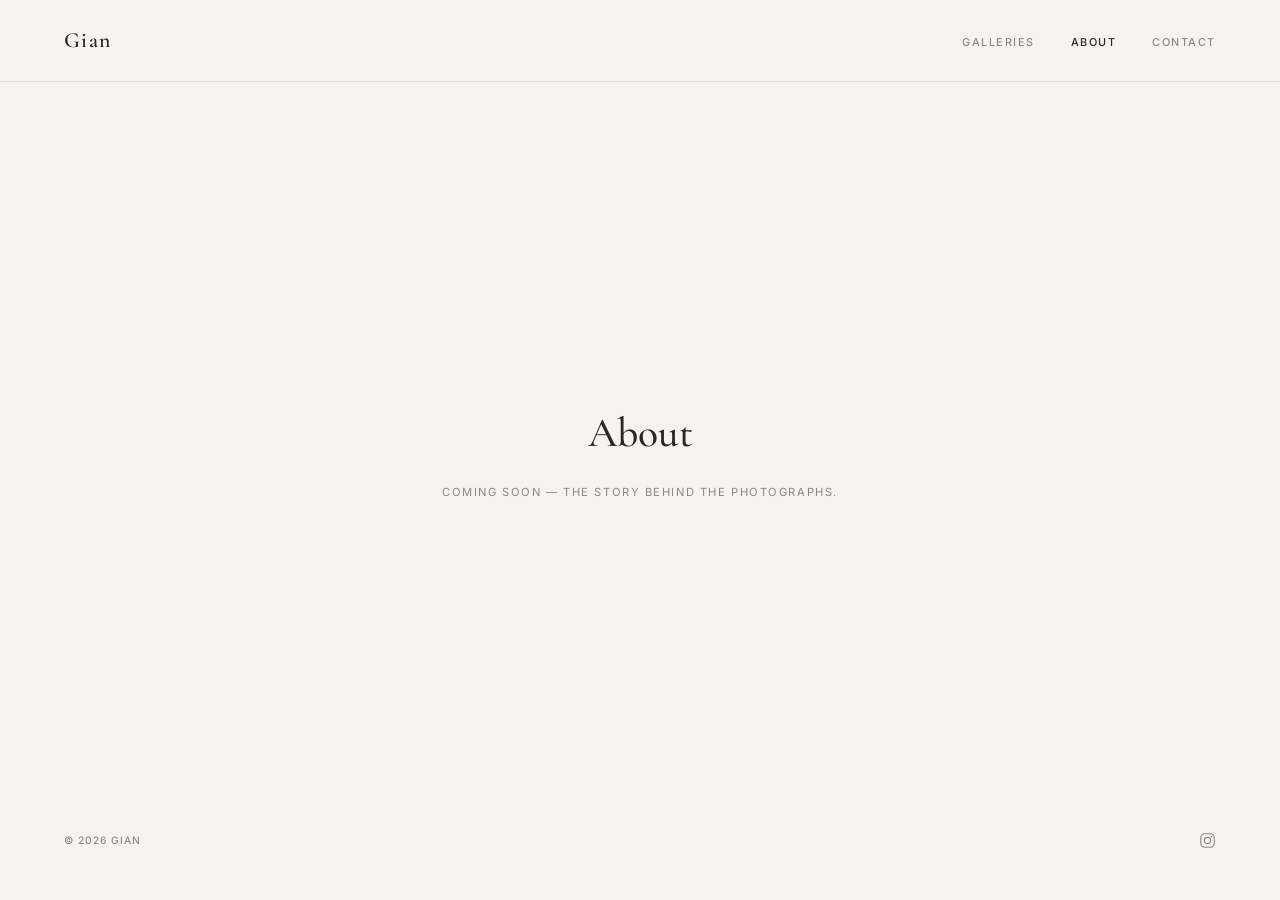
<file: about.html>
<!DOCTYPE html>
<html lang="en">
<head>
  <meta charset="UTF-8" />
  <meta name="viewport" content="width=device-width, initial-scale=1.0" />
  <title>About — Gian Photography</title>
  <link rel="preconnect" href="https://fonts.googleapis.com" />
  <link rel="preconnect" href="https://fonts.gstatic.com" crossorigin />
  <link href="https://fonts.googleapis.com/css2?family=Cormorant+Garamond:ital,wght@0,500;0,600;1,500&family=Inter:wght@400;500;600&display=swap" rel="stylesheet" />
  <link rel="stylesheet" href="css/style.css?v=4" />
</head>
<body>

  <nav class="nav scrolled">
    <a href="index.html" class="nav-logo">Gian</a>
    <ul class="nav-links">
      <li><a href="index.html">Galleries</a></li>
      <li><a href="about.html" aria-current="page">About</a></li>
      <li><a href="contact.html">Contact</a></li>
    </ul>
  </nav>

  <main class="stub-body">
    <h1>About</h1>
    <p>Coming soon &mdash; the story behind the photographs.</p>
  </main>

  <footer class="footer">
    <span class="footer-copy">&copy; 2026 Gian</span>
    <nav class="footer-links">
      <a href="https://www.instagram.com/gians_shots/" aria-label="Instagram"
         target="_blank" rel="noopener">
        <svg class="social-icon" viewBox="0 0 24 24" fill="none" stroke="currentColor"
             stroke-width="1.6" aria-hidden="true" focusable="false">
          <rect x="2.5" y="2.5" width="19" height="19" rx="5.5" />
          <circle cx="12" cy="12" r="4.4" />
          <circle cx="17.6" cy="6.4" r="1.2" fill="currentColor" stroke="none" />
        </svg>
      </a>
    </nav>
  </footer>

</body>
</html>
</file>
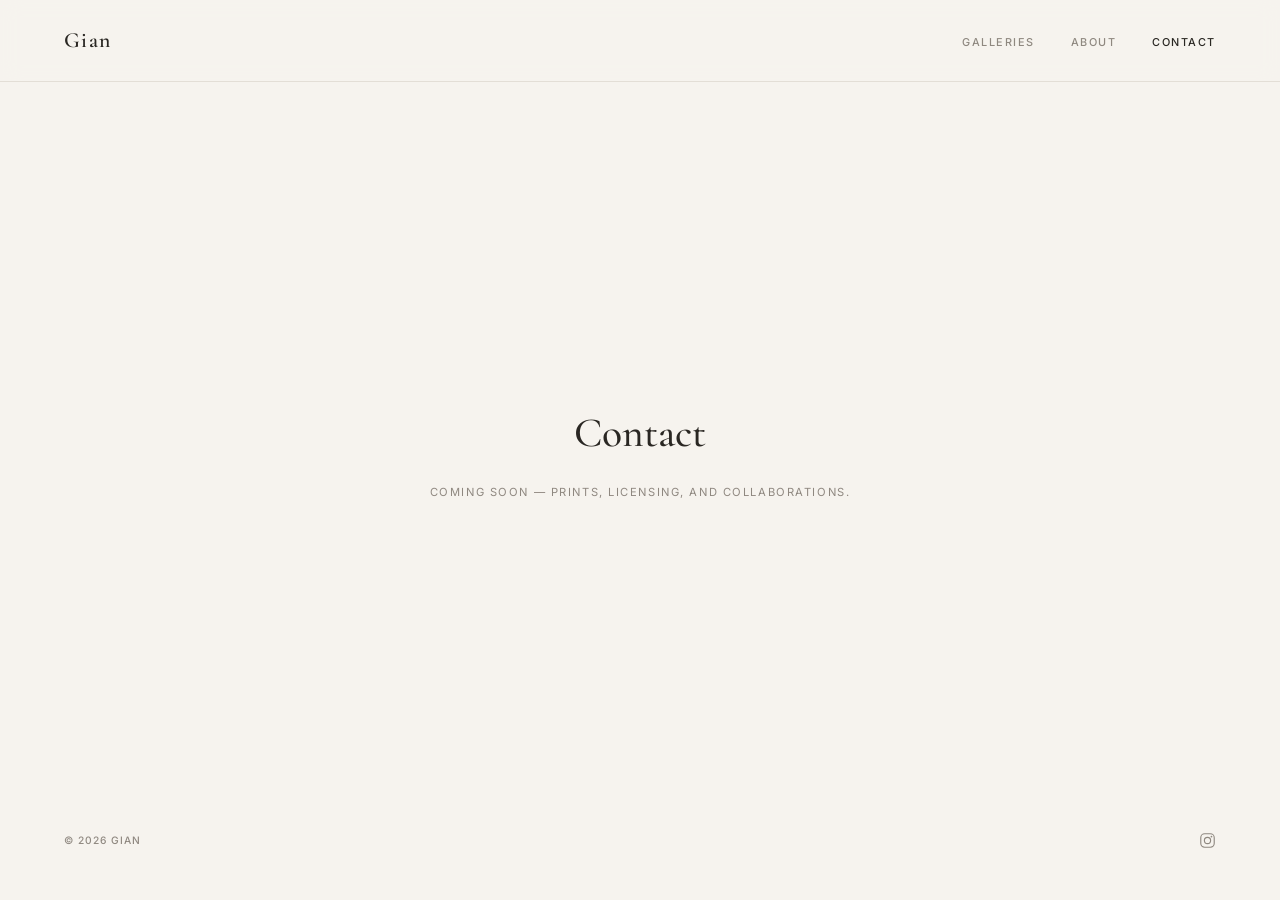
<file: contact.html>
<!DOCTYPE html>
<html lang="en">
<head>
  <meta charset="UTF-8" />
  <meta name="viewport" content="width=device-width, initial-scale=1.0" />
  <title>Contact — Gian Photography</title>
  <link rel="preconnect" href="https://fonts.googleapis.com" />
  <link rel="preconnect" href="https://fonts.gstatic.com" crossorigin />
  <link href="https://fonts.googleapis.com/css2?family=Cormorant+Garamond:ital,wght@0,500;0,600;1,500&family=Inter:wght@400;500;600&display=swap" rel="stylesheet" />
  <link rel="stylesheet" href="css/style.css?v=4" />
</head>
<body>

  <nav class="nav scrolled">
    <a href="index.html" class="nav-logo">Gian</a>
    <ul class="nav-links">
      <li><a href="index.html">Galleries</a></li>
      <li><a href="about.html">About</a></li>
      <li><a href="contact.html" aria-current="page">Contact</a></li>
    </ul>
  </nav>

  <main class="stub-body">
    <h1>Contact</h1>
    <p>Coming soon &mdash; prints, licensing, and collaborations.</p>
  </main>

  <footer class="footer">
    <span class="footer-copy">&copy; 2026 Gian</span>
    <nav class="footer-links">
      <a href="https://www.instagram.com/gians_shots/" aria-label="Instagram"
         target="_blank" rel="noopener">
        <svg class="social-icon" viewBox="0 0 24 24" fill="none" stroke="currentColor"
             stroke-width="1.6" aria-hidden="true" focusable="false">
          <rect x="2.5" y="2.5" width="19" height="19" rx="5.5" />
          <circle cx="12" cy="12" r="4.4" />
          <circle cx="17.6" cy="6.4" r="1.2" fill="currentColor" stroke="none" />
        </svg>
      </a>
    </nav>
  </footer>

</body>
</html>
</file>
<file: css/style.css>
/* ============================================================
   GIAN PHOTOGRAPHY — FINE-ART PRINT GALLERY
   Light "gallery wall" aesthetic: warm off-white walls, photos
   presented as matted prints with soft shadows, serif headlines,
   quiet tracked-out captions.
   ============================================================ */

/* ── Design Tokens ─────────────────────────────────────────── */
:root {
  --wall:      #F6F3EE;   /* warm gallery wall */
  --wall-deep: #EFEBE4;   /* slightly deeper band for contrast sections */
  --mat:       #FFFFFF;   /* print mat */
  --fg:        #2A2723;   /* warm near-black */
  --muted:     #8F8880;   /* captions, secondary */
  --border:    #E3DED6;
  --nav-bg:    rgba(246, 243, 238, 0.92);

  --serif: 'Cormorant Garamond', Georgia, serif;
  --sans:  'Inter', -apple-system, sans-serif;

  --tracking: 0.14em;
  --tracking-wide: 0.22em;

  --print-shadow:
    0 1px 2px rgba(42, 39, 35, 0.06),
    0 10px 30px rgba(42, 39, 35, 0.10);

  --section-pad: clamp(72px, 10vw, 140px);
  --page-gutter: clamp(24px, 5vw, 80px);

  /* Height of the fixed nav, and of nav + stuck location bar together.
     Section headings use the latter as scroll-margin so a jump link never
     parks a heading underneath the chrome. */
  --nav-h: 82px;
  --sticky-chrome: 152px;   /* nav (82) + location bar (59) + a little air */

  /* Hero swipe: how far a framed print travels, and how long it takes.
     Distance is a share of the print's own width, so it reads the same on
     a phone as on a desktop. Raise it towards 100% for a hard carousel
     where each print clears the stage completely. */
  --hero-slide: 16%;
  --hero-swipe: 1.35s;
}

/* ── Reset ──────────────────────────────────────────────────── */
*, *::before, *::after {
  box-sizing: border-box;
  margin: 0;
  padding: 0;
}

html { scroll-behavior: smooth; }

body {
  font-family: var(--sans);
  background: var(--wall);
  color: var(--fg);
  font-size: 1rem;
  line-height: 1.7;
  -webkit-font-smoothing: antialiased;
}

img {
  display: block;
  max-width: 100%;
  height: auto;   /* keeps the ratio when width/height attributes are set */
}

a {
  color: inherit;
  text-decoration: none;
}

/* ── Navigation ─────────────────────────────────────────────── */
.nav {
  position: fixed;
  top: 0;
  left: 0;
  right: 0;
  z-index: 100;
  display: flex;
  align-items: center;
  justify-content: space-between;
  padding: 22px var(--page-gutter);
  background: transparent;
  transition: background 0.4s ease, box-shadow 0.4s ease;
}

.nav.scrolled {
  background: var(--nav-bg);
  backdrop-filter: blur(10px);
  -webkit-backdrop-filter: blur(10px);
  border-bottom: 1px solid var(--border);
}

.nav-logo {
  font-family: var(--serif);
  font-size: 1.35rem;
  font-weight: 600;
  letter-spacing: 0.06em;
}

.nav-links {
  display: flex;
  gap: 36px;
  list-style: none;
}

.nav-links a {
  font-size: 0.68rem;
  font-weight: 500;
  letter-spacing: var(--tracking);
  text-transform: uppercase;
  color: var(--muted);
  transition: color 0.2s ease;
}

.nav-links a:hover,
.nav-links a[aria-current="page"] {
  color: var(--fg);
}

/* ── Hero — featured print ──────────────────────────────────── */
.hero {
  min-height: 100vh;
  display: flex;
  flex-direction: column;
  align-items: center;
  justify-content: center;
  padding: 120px var(--page-gutter) 72px;
  text-align: center;
}

/* The stage the prints travel across. Each photograph carries its own mat,
   so it is the whole framed print — white border and all — that swipes,
   rather than the picture changing inside a frame that stays put.
   Height is set by hero.js to match whichever print is showing, since a
   portrait and a panorama are nowhere near the same height. */
/* Height is fixed to the tallest print rather than following whichever one
   is showing. An animated height moved every print vertically mid-swipe,
   and combined with the sideways travel the motion read as a diagonal.
   A stable stage also stops the page below shuffling between photographs. */
.hero-stage {
  position: relative;
  width: 100%;
  max-width: 880px;
  height: var(--stage-h, 60svh);
}

/* A single matted print. --ratio (width/height) is set per print by
   hero.js from that photograph's own dimensions; 68svh * ratio turns
   "at most 68% of the viewport tall" into a width, so portraits and
   panoramas both stay on screen.

   Three states:
     (default)  waiting off to the right, invisible
     .visible   centred and opaque
     .leaving   swiped off to the left and faded out
   Every print is pinned to the same centre point — top: 50% plus a -50%
   in the transform — so photographs of different shapes share one axis and
   the swipe stays perfectly horizontal. Top-aligning them instead gave a
   portrait and a panorama different vertical centres, and against the
   sideways travel that read as movement on a diagonal. */
.hero-print {
  position: absolute;
  top: 50%;
  left: 50%;
  width: min(880px, 100%, calc(68svh * var(--ratio, 1.5)));
  margin: 0;
  background: var(--mat);
  padding: clamp(14px, 2.2vw, 26px);   /* the mat */
  box-shadow: var(--print-shadow);
  opacity: 0;
  transform: translate(calc(-50% + var(--hero-slide)), -50%);
  transition:
    opacity var(--hero-swipe) ease,
    transform var(--hero-swipe) cubic-bezier(0.33, 0, 0.2, 1);
}

.hero-print.visible {
  opacity: 1;
  transform: translate(-50%, -50%);
}

.hero-print.leaving {
  opacity: 0;
  transform: translate(calc(-50% - var(--hero-slide)), -50%);
}

/* Held for a single frame while an outgoing print is returned to its
   waiting spot on the right — without it, the print would visibly glide
   back across the page. */
.hero-print.no-transition { transition: none; }

.hero-print img {
  width: 100%;
  height: auto;
  display: block;
}

/* A swipe is decorative. Readers who ask for less motion get the fade. */
@media (prefers-reduced-motion: reduce) {
  .hero-print,
  .hero-print.visible,
  .hero-print.leaving {
    transform: translate(-50%, -50%);
    transition: opacity var(--hero-swipe) ease;
  }
}

.hero-title {
  margin-top: 44px;
  font-family: var(--serif);
  font-size: clamp(2rem, 4.5vw, 3.1rem);
  font-weight: 500;
  line-height: 1.15;
}

.hero-sub {
  margin-top: 10px;
  font-size: 0.68rem;
  font-weight: 500;
  letter-spacing: var(--tracking-wide);
  text-transform: uppercase;
  color: var(--muted);
}

/* ── Sections — shared ──────────────────────────────────────── */
.section {
  padding: var(--section-pad) var(--page-gutter);
}

.section-heading {
  text-align: center;
  margin-bottom: clamp(48px, 6vw, 80px);
}

.section-heading h2 {
  font-family: var(--serif);
  font-size: clamp(1.6rem, 3vw, 2.2rem);
  font-weight: 500;
}

.section-heading .rule {
  width: 40px;
  height: 1px;
  background: var(--fg);
  margin: 18px auto 0;
  opacity: 0.35;
}

/* ── Selected Works — matted prints ─────────────────────────── */
.works {
  display: flex;
  flex-direction: column;
  gap: clamp(64px, 8vw, 110px);
  max-width: 1040px;
  margin: 0 auto;
}

.print {
  display: block;
  margin: 0 auto;
  text-align: center;
}

/* block, not inline-block: an inline-block shrink-to-fits around its
   content, so a not-yet-loaded image gives the figure no width to resolve
   `width: 100%` against — height reservation collapses and the page grows
   by thousands of pixels as photographs decode. The parent .print already
   sets the width and centres it. */
.print figure {
  display: block;
  background: var(--mat);
  padding: clamp(12px, 1.8vw, 20px);
  box-shadow: var(--print-shadow);
  transition: transform 0.35s ease, box-shadow 0.35s ease;
}

.print:hover figure {
  transform: translateY(-4px);
  box-shadow:
    0 2px 4px rgba(42, 39, 35, 0.06),
    0 18px 44px rgba(42, 39, 35, 0.14);
}

.print img {
  width: 100%;
}

/* Print sizes — pick per photo's aspect ratio.
   Images render at their natural ratio (never cropped); these classes
   only set how wide the matted print hangs on the wall. */
.print--lg   { width: min(860px, 100%); }   /* 3:2 / 2:3 landscape & portrait */
.print--pano { width: min(1040px, 100%); }  /* panoramas — full column width */
.print--sq   { width: min(560px, 100%); }   /* 1:1 — narrower so it's not huge */

/* Portrait (2:3) images can also simply use .print--sq or sit in a
   .print-pair next to another portrait — they align at the top. */

/* Two prints side by side */
.print-pair {
  display: grid;
  grid-template-columns: 1fr 1fr;
  gap: clamp(28px, 4vw, 56px);
  align-items: start;
}

.print figcaption {
  margin-top: 18px;
  font-size: 0.66rem;
  font-weight: 500;
  letter-spacing: var(--tracking);
  text-transform: uppercase;
  color: var(--muted);
}

.print figcaption em {
  font-family: var(--serif);
  font-style: italic;
  text-transform: none;
  letter-spacing: 0.02em;
  font-size: 0.95rem;
  color: var(--fg);
  display: block;
  margin-bottom: 2px;
}

/* View-all link */
.works-more {
  text-align: center;
  margin-top: clamp(56px, 7vw, 90px);
}

/* ── About Teaser ───────────────────────────────────────────── */
.section--about {
  background: var(--wall-deep);
  border-top: 1px solid var(--border);
  border-bottom: 1px solid var(--border);
}

.about-teaser {
  max-width: 620px;
  margin: 0 auto;
  text-align: center;
}

.about-teaser p {
  font-family: var(--serif);
  font-size: clamp(1.25rem, 2.4vw, 1.55rem);
  font-weight: 500;
  line-height: 1.6;
  margin-bottom: 32px;
}

.text-link {
  font-size: 0.68rem;
  font-weight: 600;
  letter-spacing: var(--tracking);
  text-transform: uppercase;
  border-bottom: 1px solid var(--fg);
  padding-bottom: 3px;
  transition: opacity 0.15s ease;
}

.text-link:hover { opacity: 0.55; }

/* ── Footer ─────────────────────────────────────────────────── */
.footer {
  padding: 32px var(--page-gutter);
  display: flex;
  align-items: center;
  justify-content: space-between;
}

.footer-copy,
.footer-links a {
  font-size: 0.64rem;
  font-weight: 500;
  letter-spacing: 0.1em;
  text-transform: uppercase;
  color: var(--muted);
}

.footer-links {
  display: flex;
  align-items: center;
  gap: 28px;
}

.footer-links a {
  display: inline-flex;
  align-items: center;
}

.footer-links a:hover { color: var(--fg); }

/* Social glyphs inherit the link colour, so they pick up the hover state
   with no extra rules. Sized a touch above the caps height beside them. */
.social-icon {
  width: 17px;
  height: 17px;
  display: block;
  transition: opacity 0.2s ease;
}

.footer-links a:hover .social-icon { opacity: 1; }

/* ── Galleries Page ─────────────────────────────────────────── */
.galleries-header {
  padding: calc(var(--section-pad) + 40px) var(--page-gutter) 0;
  text-align: center;
}

.galleries-header h1 {
  font-family: var(--serif);
  font-size: clamp(2rem, 4.5vw, 3.1rem);
  font-weight: 500;
  line-height: 1.15;
}

.galleries-sub {
  margin-top: 10px;
  font-size: 0.68rem;
  font-weight: 500;
  letter-spacing: var(--tracking-wide);
  text-transform: uppercase;
  color: var(--muted);
}

/* Jump links — one per location. Sticks below the main nav so you can
   move between galleries from anywhere on the page. */
/* One line, always — and crucially the same height stuck or not. An earlier
   version collapsed two wrapped rows into one on sticking, which removed
   ~79px of page height mid-jump and left every anchor landing short.
   'safe center' centres the names but falls back to left-alignment rather
   than clipping the first one when the list overflows. */
.location-nav {
  position: sticky;
  top: var(--nav-h);
  z-index: 90;            /* under .nav (100), over the map (0) */
  display: flex;
  flex-wrap: nowrap;
  justify-content: safe center;
  list-style: none;
  margin: 40px 0 0;
  padding: 15px var(--page-gutter);
  border-top: 1px solid var(--border);
  border-bottom: 1px solid transparent;
  overflow-x: auto;
  scrollbar-width: none;
  transition: transform 0.32s ease, background 0.25s ease;
}

.location-nav::-webkit-scrollbar { display: none; }

/* Sticking changes only paint, never layout. */
.location-nav.is-stuck {
  background: var(--nav-bg);
  backdrop-filter: blur(10px);
  -webkit-backdrop-filter: blur(10px);
  border-top-color: transparent;
  border-bottom-color: var(--border);
}

/* Retreats out of the way while reading downward, returns the moment you
   scroll back up. Only ever applied once the bar is actually stuck. */
.location-nav.is-stuck.is-hidden {
  transform: translateY(calc(-100% - var(--nav-h)));
}

@media (prefers-reduced-motion: reduce) {
  .location-nav { transition: none; }
}

.location-nav li { flex: 0 0 auto; }

/* Dot dividers between location names. The margins either side are what
   actually space the list out, so the dots sit centred between names. */
.location-nav li + li::before {
  content: "\00B7";
  margin: 0 clamp(11px, 1.8vw, 20px);
  color: #C6BEB4;
  font-size: 0.7rem;
  vertical-align: 0.05em;
}

.location-nav a {
  font-size: 0.66rem;
  font-weight: 500;
  letter-spacing: var(--tracking);
  text-transform: uppercase;
  color: var(--muted);
  white-space: nowrap;
  transition: color 0.2s ease;
}

.location-nav a:hover,
.location-nav a.is-active { color: var(--fg); }

/* ── Location Map ───────────────────────────────────────────── */
.map-panel {
  max-width: 1040px;
  margin: clamp(36px, 5vw, 56px) auto 0;
}

#gallery-map {
  height: clamp(300px, 46vh, 460px);
  /* Matches the basemap's ocean. At fractional zoom Leaflet scales the tile
     layer, and sub-pixel gaps between tiles let the background show through
     as a faint grid; against the ocean colour those seams disappear. */
  background: #d5d6d7;
  border: 1px solid var(--border);
  box-shadow: var(--print-shadow);
  z-index: 0;   /* keep Leaflet panes below the fixed nav */
}


.map-hint {
  margin-top: 14px;
  text-align: center;
  font-size: 0.62rem;
  font-weight: 500;
  letter-spacing: var(--tracking);
  text-transform: uppercase;
  color: var(--muted);
}

/* Pins — a warm dot carrying the photograph count */
.map-pin {
  display: flex;
  align-items: center;
  justify-content: center;
  border-radius: 50%;
  background: rgba(42, 39, 35, 0.88);
  color: #F6F3EE;
  border: 2px solid var(--mat);
  box-shadow: 0 2px 8px rgba(42, 39, 35, 0.3);
  font-family: var(--sans);
  font-size: 0.62rem;
  font-weight: 600;
  letter-spacing: 0.02em;
  cursor: pointer;
  transition: transform 0.2s ease, background 0.2s ease;
}

.map-pin-wrap:hover .map-pin {
  transform: scale(1.12);
  background: rgba(42, 39, 35, 1);
}

/* Grouped pins read lighter than a single location, with a ring to
   suggest there is more than one gallery inside. */
.map-pin--cluster {
  background: rgba(42, 39, 35, 0.72);
  box-shadow:
    0 0 0 4px rgba(246, 243, 238, 0.55),
    0 2px 10px rgba(42, 39, 35, 0.28);
}

.map-tooltip {
  font-family: var(--sans);
  font-size: 0.6rem;
  font-weight: 500;
  letter-spacing: var(--tracking);
  text-transform: uppercase;
  color: var(--fg);
  background: var(--mat);
  border: 1px solid var(--border);
  border-radius: 0;
  box-shadow: var(--print-shadow);
  padding: 6px 10px;
}

.map-tooltip::before { display: none; }   /* drop Leaflet's arrow */

/* Leaflet's own chrome, toned down to match the gallery */
.leaflet-container {
  font-family: var(--sans);
  background: #d5d6d7;   /* ocean colour — see #gallery-map above */
}

.leaflet-control-attribution {
  font-size: 0.55rem;
  background: rgba(255, 255, 255, 0.82);
  color: var(--muted);
}

.leaflet-control-attribution a { color: var(--fg); }

.leaflet-bar a {
  color: var(--fg);
  border-bottom-color: var(--border);
}

/* Each location's section. scroll-margin clears both the fixed nav and the
   stuck location bar when a jump link is followed. */
.gallery-section {
  scroll-margin-top: var(--sticky-chrome);
  padding-top: clamp(48px, 6vw, 90px);
}

.gallery-count {
  margin-top: 14px;
  font-size: 0.62rem;
  font-weight: 500;
  letter-spacing: var(--tracking);
  text-transform: uppercase;
  color: var(--muted);
}

/* Galleries hang as a compact wall: up to 2 columns of uncropped prints
   (fewer on narrow screens), so each location takes a screen or two
   instead of one print per row. */
.gallery-section .section-heading { margin-bottom: clamp(28px, 4vw, 48px); }

.gallery-section .works {
  display: block;
  max-width: 1200px;
  columns: 2 260px;
  column-gap: clamp(16px, 2vw, 28px);
}

.gallery-section .print-pair { display: contents; }

.gallery-section .print {
  width: auto;
  break-inside: avoid;
  margin-bottom: clamp(16px, 2vw, 28px);
}

.gallery-section .print figure { padding: clamp(8px, 1vw, 12px); }
.gallery-section .print figcaption { margin-top: 10px; }
.gallery-section .print { cursor: zoom-in; }

/* Lightbox — a print opened large (js/lightbox.js) */
.lightbox {
  width: 100vw;
  height: 100vh;
  max-width: none;
  max-height: none;
  border: 0;
  background: transparent;
}

.lightbox[open] {
  display: flex;
  align-items: center;
  justify-content: center;
}

.lightbox::backdrop { background: rgba(24, 22, 20, 0.94); }

body:has(.lightbox[open]) { overflow: hidden; }

/* Which collection you're in: "New York" with "3 / 10" under it */
.lb-head {
  position: fixed;
  top: 18px;
  left: 50%;
  transform: translateX(-50%);
  text-align: center;
  color: #F2EEE8;
  pointer-events: none;
}

.lb-title {
  font-family: var(--serif);
  font-size: clamp(1.3rem, 2.4vw, 1.8rem);
  font-weight: 500;
  line-height: 1.2;
}

.lb-count {
  margin-top: 4px;
  font-size: 0.62rem;
  font-weight: 500;
  letter-spacing: var(--tracking);
  color: #A9A198;
}

.lightbox figure { text-align: center; margin-top: 56px; }

.lightbox img {
  width: auto;
  max-width: 86vw;
  max-height: 76vh;
}

/* Click the photo to zoom; pointer pans (js/lightbox.js sets the origin) */
.lightbox img {
  position: relative;
  cursor: zoom-in;
  transition: transform 0.3s ease;
}

.lightbox.zoomed img {
  transform: scale(var(--zoom, 2));
  cursor: zoom-out;
}

.lightbox.zoomed { overflow: hidden; }
.lightbox.zoomed figcaption,
.lightbox.zoomed .lb-head { opacity: 0; }

.lb-head,
.lb-btn { z-index: 2; }

.lightbox figcaption {
  margin-top: 14px;
  font-size: 0.66rem;
  font-weight: 500;
  letter-spacing: var(--tracking);
  text-transform: uppercase;
  color: #A9A198;
}

.lightbox figcaption em {
  display: block;
  font-family: var(--serif);
  font-size: 0.95rem;
  font-style: italic;
  letter-spacing: 0.02em;
  text-transform: none;
  color: #F2EEE8;
}

.lb-btn {
  position: fixed;
  padding: 14px 18px;
  border: 0;
  background: none;
  color: #F2EEE8;
  text-shadow: 0 1px 8px rgba(0, 0, 0, 0.7);  /* readable over a zoomed photo */
  font-size: 2rem;
  line-height: 1;
  cursor: pointer;
  opacity: 0.75;
  transition: opacity 0.2s ease;
}

.lb-btn:hover,
.lb-btn:focus-visible { opacity: 1; }

.lb-prev  { left: 8px;  top: 50%; transform: translateY(-50%); }
.lb-next  { right: 8px; top: 50%; transform: translateY(-50%); }
.lb-close { right: 8px; top: 8px; }

.lightbox.single .lb-prev,
.lightbox.single .lb-next { display: none; }

/* ── Stub Pages ─────────────────────────────────────────────── */
.stub-body {
  display: flex;
  flex-direction: column;
  align-items: center;
  justify-content: center;
  min-height: calc(100vh - 100px);
  padding: 100px var(--page-gutter) 0;
  text-align: center;
}

.stub-body h1 {
  font-family: var(--serif);
  font-size: clamp(1.8rem, 4vw, 2.6rem);
  font-weight: 500;
  margin-bottom: 14px;
}

.stub-body p {
  font-size: 0.7rem;
  letter-spacing: var(--tracking);
  text-transform: uppercase;
  color: var(--muted);
}

/* ── Responsive ─────────────────────────────────────────────── */
@media (max-width: 700px) {
  .nav-links { gap: 22px; }

  .print-pair {
    grid-template-columns: 1fr;
    gap: 56px;
  }

  .footer {
    flex-direction: column;
    gap: 12px;
    text-align: center;
  }
}
</file>
